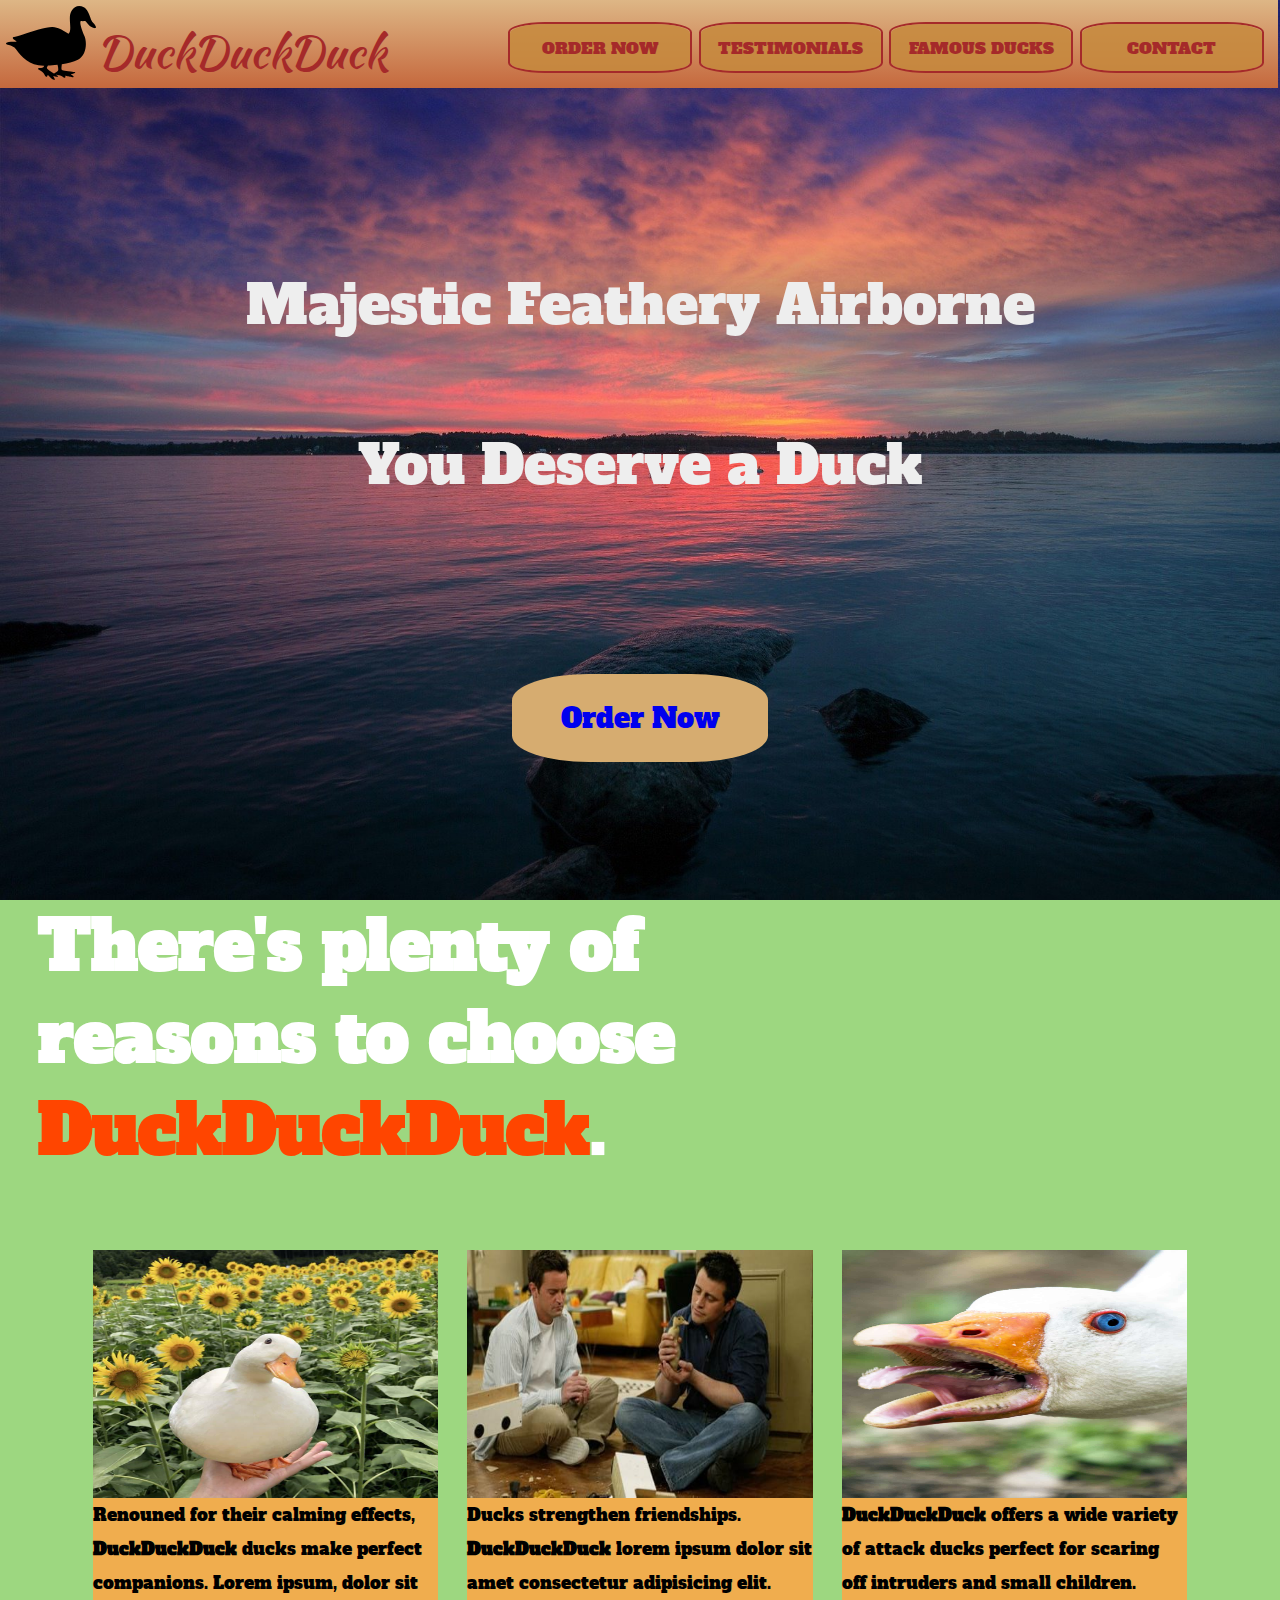
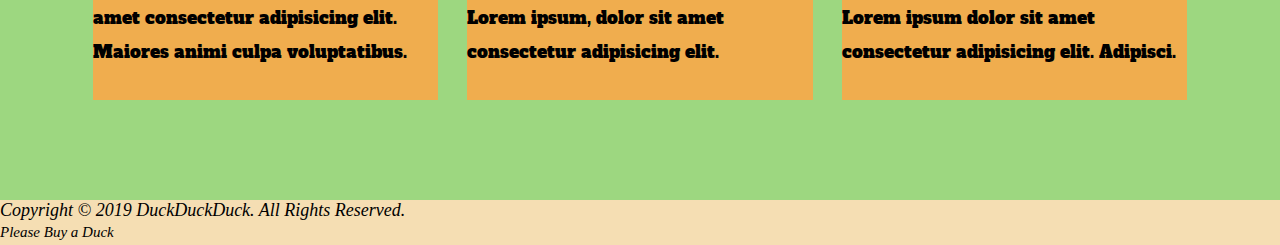
<file: index.html>
<!DOCTYPE html>
<html lang="en">

    <head>
        <meta charset="utf-8">
        <meta name="viewport" content="width=device-width, initial-scale=1">
        <title>DuckDuckDuck</title>
        <link rel = "stylesheet" type = "text/css" href = "css/style.css" />
        <link rel="stylesheet" type="text/css" href="css/home.css" />
        <link href="https://fonts.googleapis.com/css?family=Alfa+Slab+One|Kaushan+Script&display=swap" rel="stylesheet"> 
    </head>

    <body>
        <header>
            <nav>
                <div class="logo">                                                              <!--logo that links to home page-->
                    <a href="index.html" title="Home"><img src="img/duck.svg" alt=""></a> 
                    <a href="index.html" title="Home">DuckDuckDuck</a>
                </div>
                <ul>                                                                                <!--main navigation-->
                    <li><a href="pages/order.html" title="Order">Order Now</a></li>
                    <li><a href="pages/testimonial.html" title="Testimonials">Testimonials</a></li>
                    <li><a href="pages/famous.html" title="Famous Ducks">Famous Ducks</a></li>
                    <li><a href="pages/contact.html" title="Contact">Contact</a></li>
                </ul>
            </nav>
        </header>
        <main>
            <section class="intro">                                                                  <!--Introduction section-->
                <div>
                    <h1 class="intro-center" id="intro-top">Majestic Feathery Airborne</h1>
                    <h2 class="intro-center">You Deserve a Duck</h2>
                    <a href="pages/order.html" title="Order">Order Now</a>
                </div>
            </section>

            <section class="about">                                                              <!--reasons to use DuckDuckDuck-->
                <div class="about-title">
                    <h2>There's plenty of reasons to choose <span id="com-title">DuckDuckDuck</span>.</h2>
                </div>
                <div class="row">

                    <div class="row-box">                                                                    <!--reason #1-->
                        <div class="row-img">
                            <img src="img/cute.jpg" alt="cute duck">
                        </div>
                        <div class="row-text">
                            <p>Renouned for their calming effects, <strong>DuckDuckDuck</strong> 
                                ducks make perfect companions. Lorem ipsum, dolor sit amet consectetur 
                                adipisicing elit. Maiores animi culpa voluptatibus.</p>
                        </div>
                    </div>

                    <div class="row-box">                                                                   <!--reason #2-->
                        <div class="row-img">
                            <img src="img/duck-friends.jpg" alt="duck from Friends">
                        </div>
                        <div class="row-text">
                            <p>Ducks strengthen friendships. <strong>DuckDuckDuck</strong> lorem ipsum 
                                dolor sit amet consectetur adipisicing elit. Lorem ipsum, dolor sit amet 
                                consectetur adipisicing elit.</p>
                        </div>
                    </div>

                    <div class="row-box">                                                                   <!--reason #3 -->
                        <div class="row-img">
                            <img src="img/goose-with-teeth.jpg" alt="attack duck">
                        </div>
                        <div class="row-text">
                            <p><strong>DuckDuckDuck</strong> offers a wide variety of attack ducks
                                 perfect for scaring off intruders and small children. Lorem ipsum dolor
                                 sit amet consectetur adipisicing elit. Adipisci.</p>
                        </div>
                    </div>

                </div>
            </section>
        </main>
        <footer>
            <p>Copyright &copy; 2019 DuckDuckDuck. All Rights Reserved.</p>
            <p><small>Please Buy a Duck</small></p>
        </footer>
    </body>


</html>
</file>
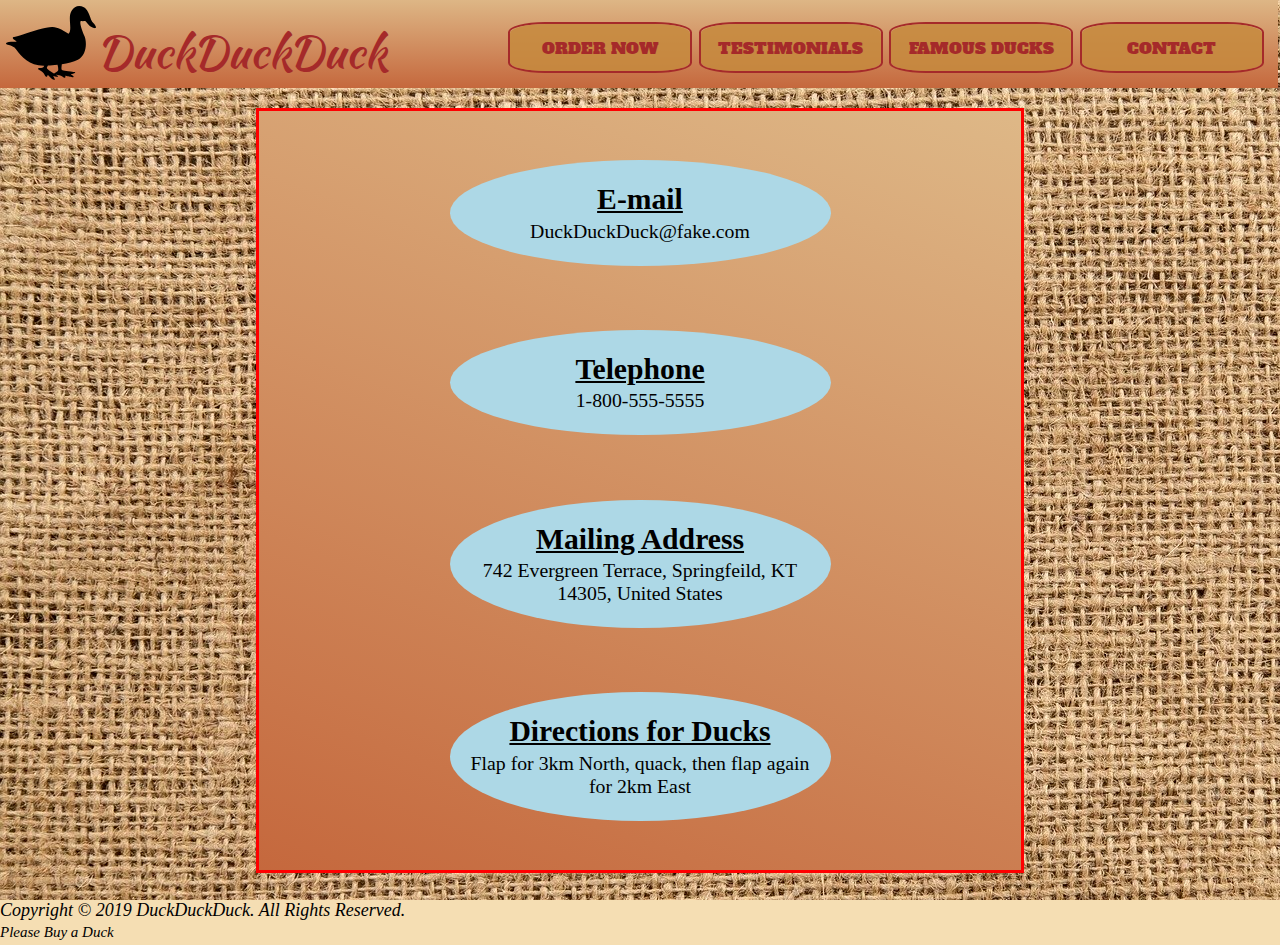
<file: pages/contact.html>
<!DOCTYPE html>
<html lang="en">

    <head>
        <meta charset="utf-8">
        <meta name="viewport" content="width=device-width, initial-scale=1">
        <title>DuckDuckDuck Contact</title>
        <link rel = "stylesheet" type = "text/css" href = "../css/style.css" />
        <link rel="stylesheet" type="text/css" href="../css/contact.css" />
        <link href="https://fonts.googleapis.com/css?family=Alfa+Slab+One|Kaushan+Script&display=swap" rel="stylesheet"> 
    </head>

    <body>
        <header>
            <nav>
                <div class="logo">                                                             <!--logo that links to home page-->
                    <a href="../index.html" title="Home"><img src="../img/duck.svg" alt=""></a> 
                    <a href="../index.html" title="Home">DuckDuckDuck</a>
                </div>
                <ul>                                                                            <!--main navigation-->
                    <li><a href="order.html" title="Order">Order Now</a></li>
                    <li><a href="testimonial.html" title="Testimonials">Testimonials</a></li>
                    <li><a href="famous.html" title="Famous Ducks">Famous Ducks</a></li>
                    <li><a href="contact.html" title="Contact">Contact</a></li>
                </ul>
            </nav>
        </header>
        <main> 
            <div class="container">
                <section>                                                                               <!--Email info-->
                    <h2>E-mail</h2>
                    <p>DuckDuckDuck@fake.com</p>
                </section>

                <section>                                                                               <!--Phone info-->
                    <h2>Telephone</h2>
                    <p>1-800-555-5555</p>
                </section>

                <section>                                                                               <!--Mailing info-->
                    <h2>Mailing Address</h2>
                    <p>742 Evergreen Terrace, Springfeild, KT 14305, United States</p>
                </section>

                <section>                                                                               <!--Direction info-->
                    <h2>Directions for Ducks</h2>
                    <p>Flap for 3km North, quack, then flap again for 2km East</p>
                </section>
            </div>                                                           
        </main>
        <footer>
            <p>Copyright &copy; 2019 DuckDuckDuck. All Rights Reserved.</p>
            <p><small>Please Buy a Duck</small></p>
        </footer>
    </body>


</html>
</file>
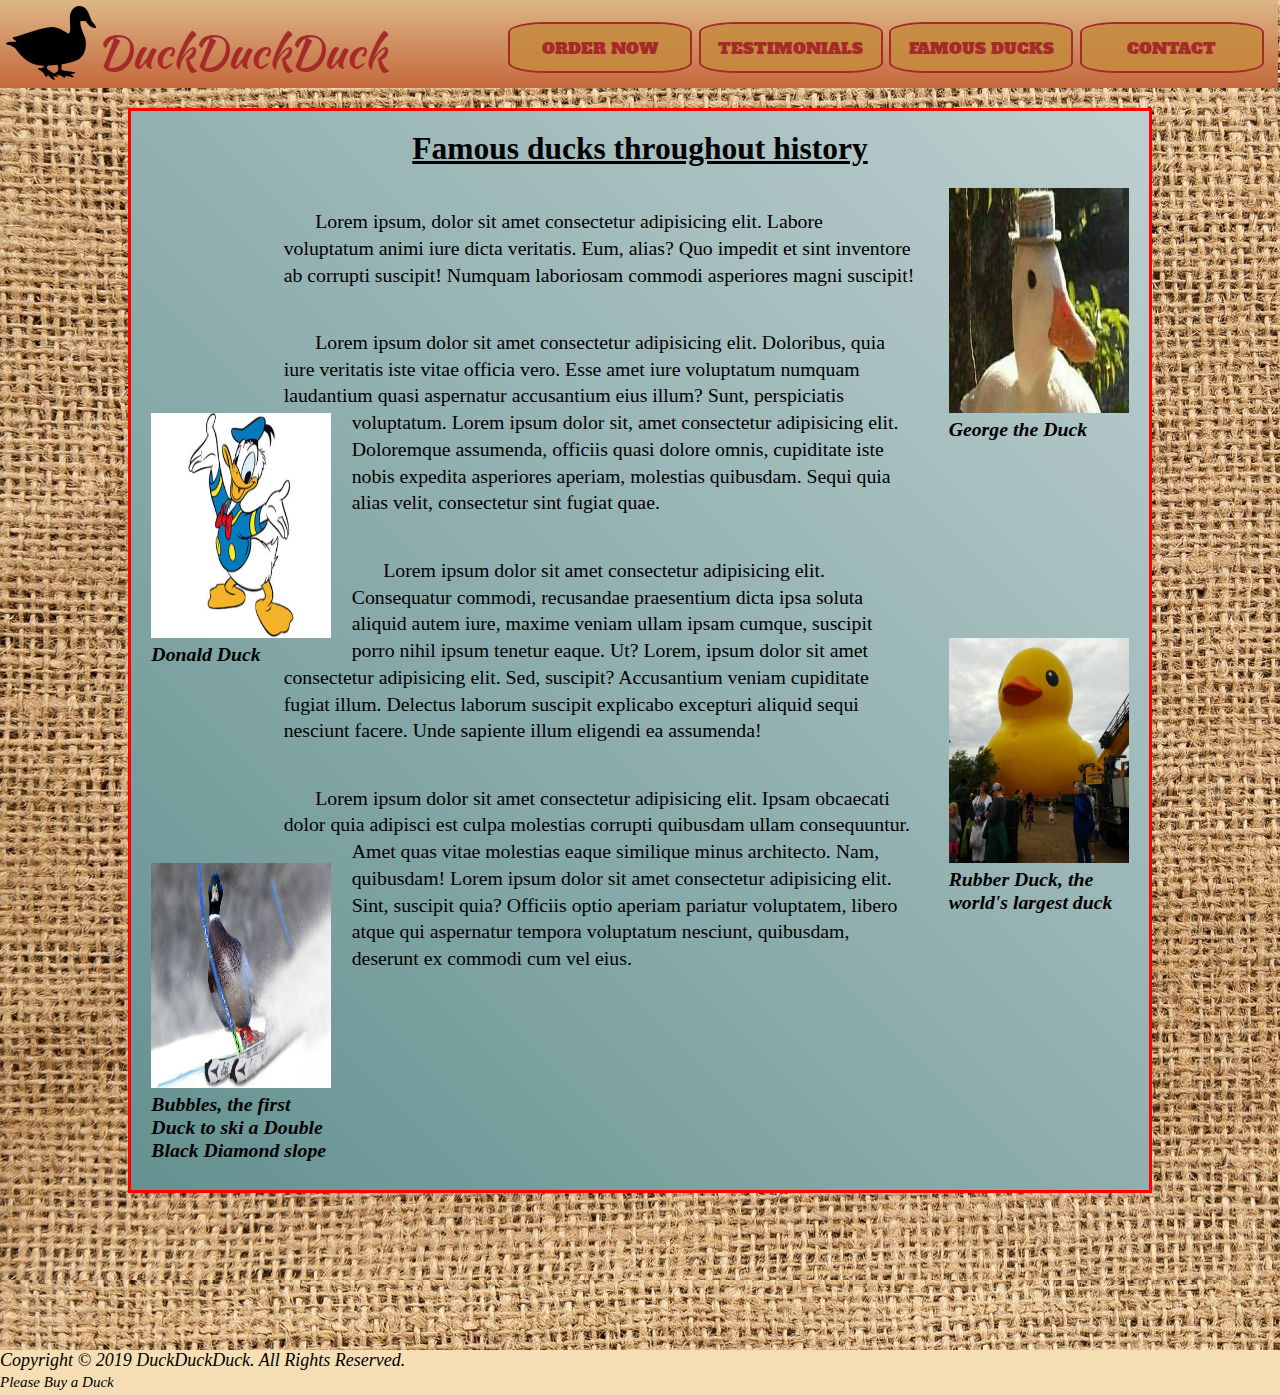
<file: pages/famous.html>
<!DOCTYPE html>
<html lang="en">

    <head>
        <meta charset="utf-8">
        <meta name="viewport" content="width=device-width, initial-scale=1">
        <title>DuckDuckDuck Famous Ducks</title>
        <link rel = "stylesheet" type = "text/css" href = "../css/style.css" />
        <link rel="stylesheet" type="text/css" href="../css/famous.css" />
        <link href="https://fonts.googleapis.com/css?family=Alfa+Slab+One|Kaushan+Script&display=swap" rel="stylesheet"> 
    </head>

    <body>
        <header>
            <nav>
                <div class="logo">                                                          <!--logo that links to home page-->
                    <a href="../index.html" title="Home"><img src="../img/duck.svg" alt=""></a> 
                    <a href="../index.html" title="Home">DuckDuckDuck</a>
                </div>
                <ul>                                                                                <!--main navigation-->
                    <li><a href="order.html" title="Order">Order Now</a></li>
                    <li><a href="testimonial.html" title="Testimonials">Testimonials</a></li>
                    <li><a href="famous.html" title="Famous Ducks">Famous Ducks</a></li>
                    <li><a href="contact.html" title="Contact">Contact</a></li>
                </ul>
            </nav>
        </header>
        <main>
            <article>
                <h2>Famous ducks throughout history</h2>

                <figure class="right" id="george">                                                          <!--duck #1-->
                    <img src="../img/hat-duck.jpg" alt="George the duck -- Duck with Hat">
                    <figcaption>George the Duck</figcaption>
                </figure>

                <p>Lorem ipsum, dolor sit amet consectetur adipisicing elit. 
                    Labore voluptatum animi iure dicta veritatis.
                    Eum, alias? Quo impedit et sint inventore ab corrupti suscipit! 
                    Numquam laboriosam commodi asperiores magni suscipit!</p>

                <figure class="left">                                                                      <!--duck #2-->
                    <img src="../img/donald-duck.jpg" alt="Disney's Donald Duck">
                    <figcaption>Donald Duck</figcaption>
                </figure>

                <p>Lorem ipsum dolor sit amet consectetur adipisicing elit. Doloribus, 
                    quia iure veritatis iste vitae officia vero.
                    Esse amet iure voluptatum numquam laudantium quasi aspernatur accusantium
                    eius illum? Sunt, perspiciatis voluptatum. Lorem ipsum dolor sit, amet consectetur
                    adipisicing elit. Doloremque assumenda, officiis quasi dolore omnis, cupiditate iste 
                    nobis expedita asperiores aperiam, molestias quibusdam. Sequi quia alias velit, consectetur 
                    sint fugiat quae.</p>

                <figure class="right">                                                                      <!--duck #3-->
                    <img src="../img/king-duck.jpg" alt="Large Duck posing before eating unsuspecting humans">
                    <figcaption>Rubber Duck, the world's largest duck</figcaption>
                </figure>

                <p>Lorem ipsum dolor sit amet consectetur adipisicing elit. Consequatur commodi,
                    recusandae praesentium dicta ipsa soluta aliquid autem iure, maxime veniam ullam
                    ipsam cumque, suscipit porro nihil ipsum tenetur eaque. Ut? Lorem, ipsum dolor sit
                    amet consectetur adipisicing elit. Sed, suscipit? Accusantium veniam cupiditate 
                    fugiat illum. Delectus laborum suscipit explicabo excepturi aliquid sequi nesciunt facere.
                    Unde sapiente illum eligendi ea assumenda!</p>

                <figure class="left" id="skiDuck">                                                          <!--duck #4-->
                    <img src="../img/ski-duck.jpg" alt="Winter skiing duck">
                    <figcaption>Bubbles, the first Duck to ski a Double Black Diamond slope</figcaption>
                </figure>

                <p>Lorem ipsum dolor sit amet consectetur adipisicing elit. Ipsam obcaecati 
                    dolor quia adipisci est culpa molestias corrupti quibusdam ullam consequuntur.
                     Amet quas vitae molestias eaque similique minus architecto. Nam, quibusdam!
                    Lorem ipsum dolor sit amet consectetur adipisicing elit. Sint, suscipit quia? 
                    Officiis optio aperiam pariatur voluptatem, libero atque qui aspernatur tempora 
                    voluptatum nesciunt, quibusdam, deserunt ex commodi cum vel eius.</p>
            </article>
        </main>
        <footer>
            <p>Copyright &copy; 2019 DuckDuckDuck. All Rights Reserved.</p>
            <p><small>Please Buy a Duck</small></p>
        </footer>
    </body>


</html>
</file>
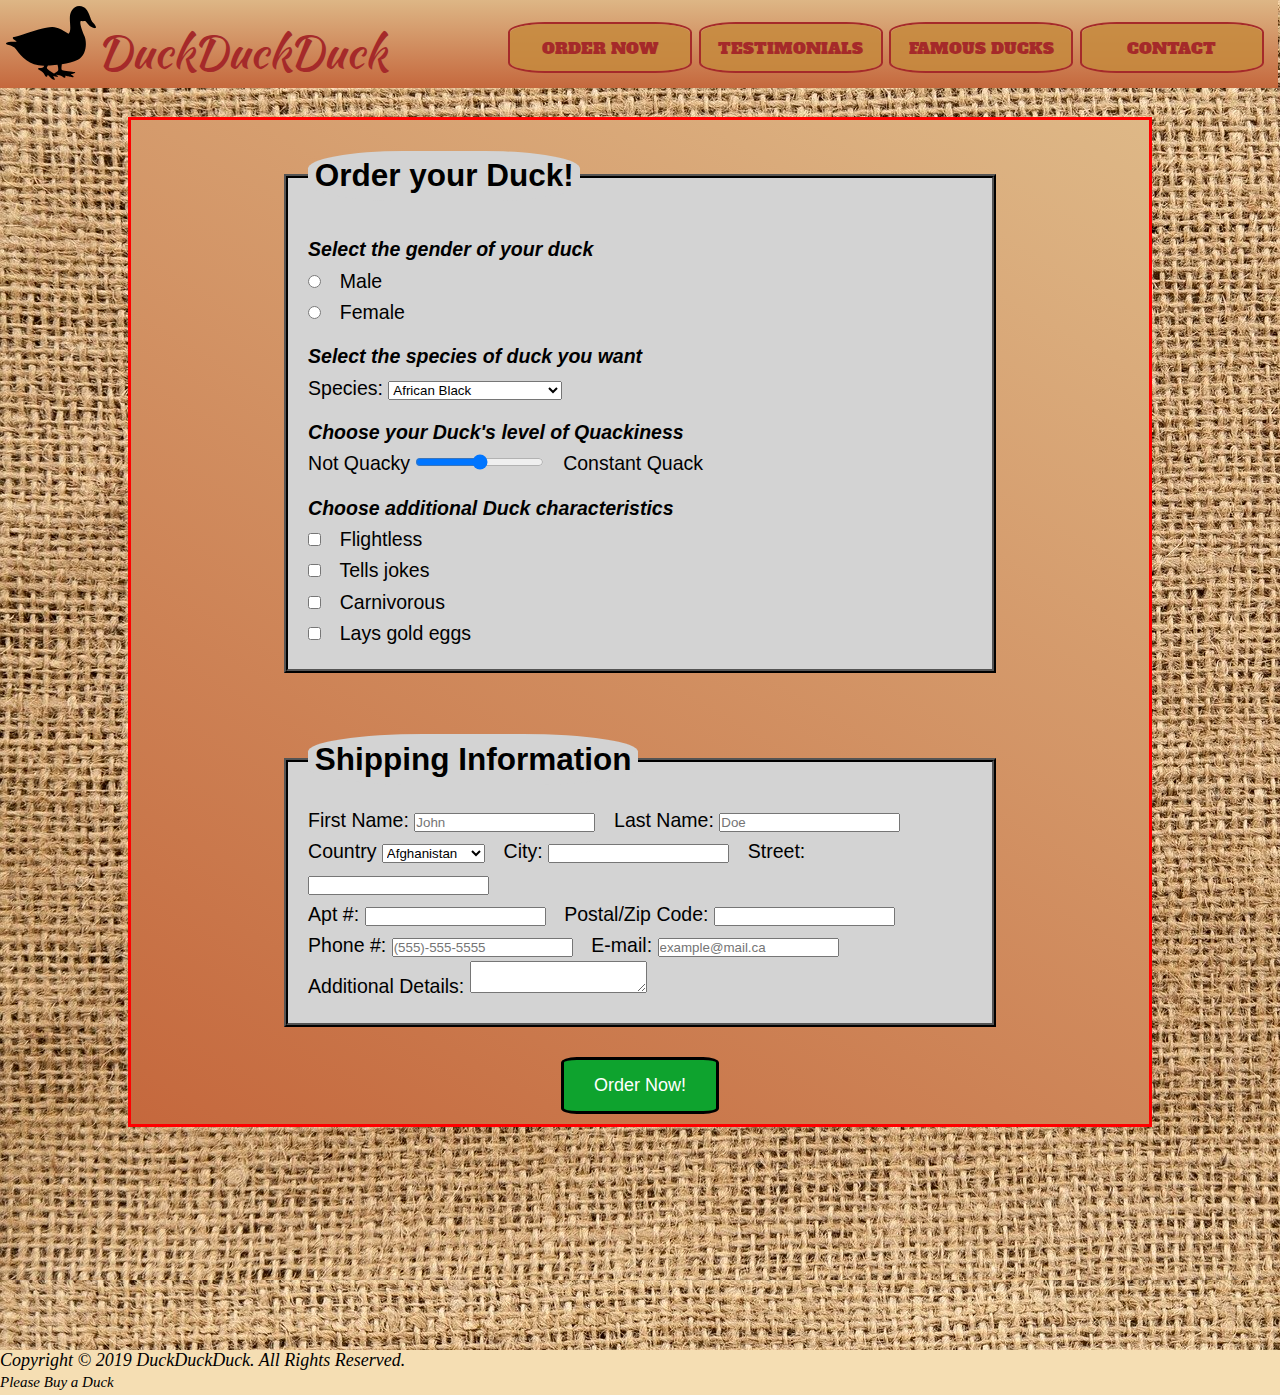
<file: pages/order.html>
<!DOCTYPE html>
<html lang="en">

    <head>
        <meta charset="utf-8">
        <meta name="viewport" content="width=device-width, initial-scale=1">
        <title>DuckDuckDuck Order</title>
        <link rel = "stylesheet" type = "text/css" href ="../css/style.css" />
        <link rel="stylesheet" type="text/css" href="../css/order.css" />
        <link href="https://fonts.googleapis.com/css?family=Alfa+Slab+One|Kaushan+Script&display=swap" rel="stylesheet"> 
    </head>

    <body>
        <header>
            <nav>
                <div class="logo">                                                              <!--logo that links to home page-->
                    <a href="../index.html" title="Home"><img src="../img/duck.svg" alt=""></a> 
                    <a href="../index.html" title="Home">DuckDuckDuck</a>
                </div>
                <ul>                                                                                <!--main navigation-->
                    <li><a href="order.html" title="Order">Order Now</a></li>
                    <li><a href="testimonial.html" title="Testimonials">Testimonials</a></li>
                    <li><a href="famous.html" title="Famous Ducks">Famous Ducks</a></li>
                    <li><a href="contact.html" title="Contact">Contact</a></li>
                </ul>
        </nav>
        </header>
        <main>
            <form id="order" method="GET" action="duck-form.php">

                <fieldset class="duck" form="order">                                                <!--Duck Options-->
                    <legend>Order your Duck!</legend>
                    <p>Select the gender of your duck</p>                                           <!--duck gender option-->
                    <input type="radio" id="male" name="sex" value="male">
                    <label for="male">Male</label>
                    <br>
                    <input type="radio" id="female" name="sex" value="female">
                    <label for="female">Female</label>
                    <br>

                    <p>Select the species of duck you want</p>                                      <!--duck species option-->
                    <label for="species">Species: </label>
                    <select id="species" name="speciesList" form="order">
                        <option value="African Black">African Black</option>
                        <option value="Blue-Winged Goose">Blue-Winged Goose</option>
                        <option value="Cape Shoveler">Cape Shoveler</option>
                        <option value="Common Scoter">Common Scoter</option>
                        <option value="Egyptian Goose">Egyptian Goose</option>
                        <option value="Western Spot-Billed Duck">Western Spot-Billed Duck</option>
                        <option value="Yellow-Billed Duck">Yellow-Billed Duck</option>
                    </select>
                    <br>

                    <p>Choose your Duck's level of Quackiness</p>                                   <!--duck quackiness option-->
                    <label for="Quackiness">Not Quacky</label>
                    <input type="range" id="Quackiness" name="quackiness" min="0" max="20" step="2">
                    <label for="Quackiness">Constant Quack</label>
                    <br>

                    <p>Choose additional Duck characteristics</p>                                   <!--additional duck options-->
                    <input type="checkbox" id="flightless" name="char" value="flightless">
                    <label for="flightless">Flightless</label>
                    <br>
                    <input type="checkbox" id="jokes" name="char" value="jokes">
                    <label for="jokes">Tells jokes</label>
                    <br>
                    <input type="checkbox" id="carnivorous" name="char" value="carnivorous">
                    <label for="carnivorous">Carnivorous</label>
                    <br>
                    <input type="checkbox" id="golden" name="char" value="golden">
                    <label for="golden">Lays gold eggs</label>
                    <br>
                </fieldset>

                <fieldset class="user-info" form="order">                                                   <!--User Address Info-->
                    <legend>Shipping Information</legend>
                        <label for="firstName">First Name:</label>
                        <input type="text" id="firstName" name="firstName" value="" placeholder="John" required>  <!--first name-->

                        <label for="lastName">Last Name:</label>
                        <input type="text" id="lastName" name="lastName" value="" placeholder="Doe" required>     <!--last name-->
                        <br>

                        <label for="country">Country</label>                                                    <!--country-->
                        <select id="country" form="order">
                            <option>Afghanistan</option>
                            <option>Beirut</option>
                            <option>Canada</option>
                            <option>Moldova</option>
                            <option>United States</option>
                        </select> 

                        <label for="city">City:</label>                                                         <!--city-->
                        <input type="text" id="city" name="city" value="" required>

                        <label for="streetName">Street:</label>                                                 <!--street name-->
                        <input type="text" id="streetName" name="streetName" value="" required>
                        <br>

                        <label for="aptNum">Apt #:</label>                                                      <!--apt #-->
                        <input type="text" id="aptNum" name="aptNum" value="">

                        <label for="postal">Postal/Zip Code:</label>                                            <!--postal code-->
                        <input type="text" id="postal" name="postal" value="" required>
                        <br>

                        <label for="phone">Phone #:</label>                                                     <!--phone #-->
                        <input type="tel" id="phone" name="phone" placeholder="(555)-555-5555" required>

                        <!--I got the regex for the E-mail pattern from w3school-->
                        <!--HTML input pattern Attribute. (n.d.). Retrieved October 29, 2019, 
                        from https://www.w3schools.com/tags/att_input_pattern.asp. -->
                        <label for="email">E-mail:</label>                                                      <!--Email-->
                        <input type="email" id="email" name="email" placeholder="example@mail.ca" 
                        pattern="[a-z0-9._%+-]+@[a-z0-9.-]+\.[a-z]{2,}$">
                        <br>

                        <label for="addDetails">Additional Details:</label>                                     <!--additional-->
                        <textarea name="addInfo" id="addDetails"></textarea>
                </fieldset>

                <button id="submitButton" type="submit">Order Now!</button>

            </form>
        </main>
        <footer>
            <p>Copyright &copy; 2019 DuckDuckDuck. All Rights Reserved.</p>
            <p><small>Please Buy a Duck</small></p>
        </footer>
    </body>
</html>
</file>
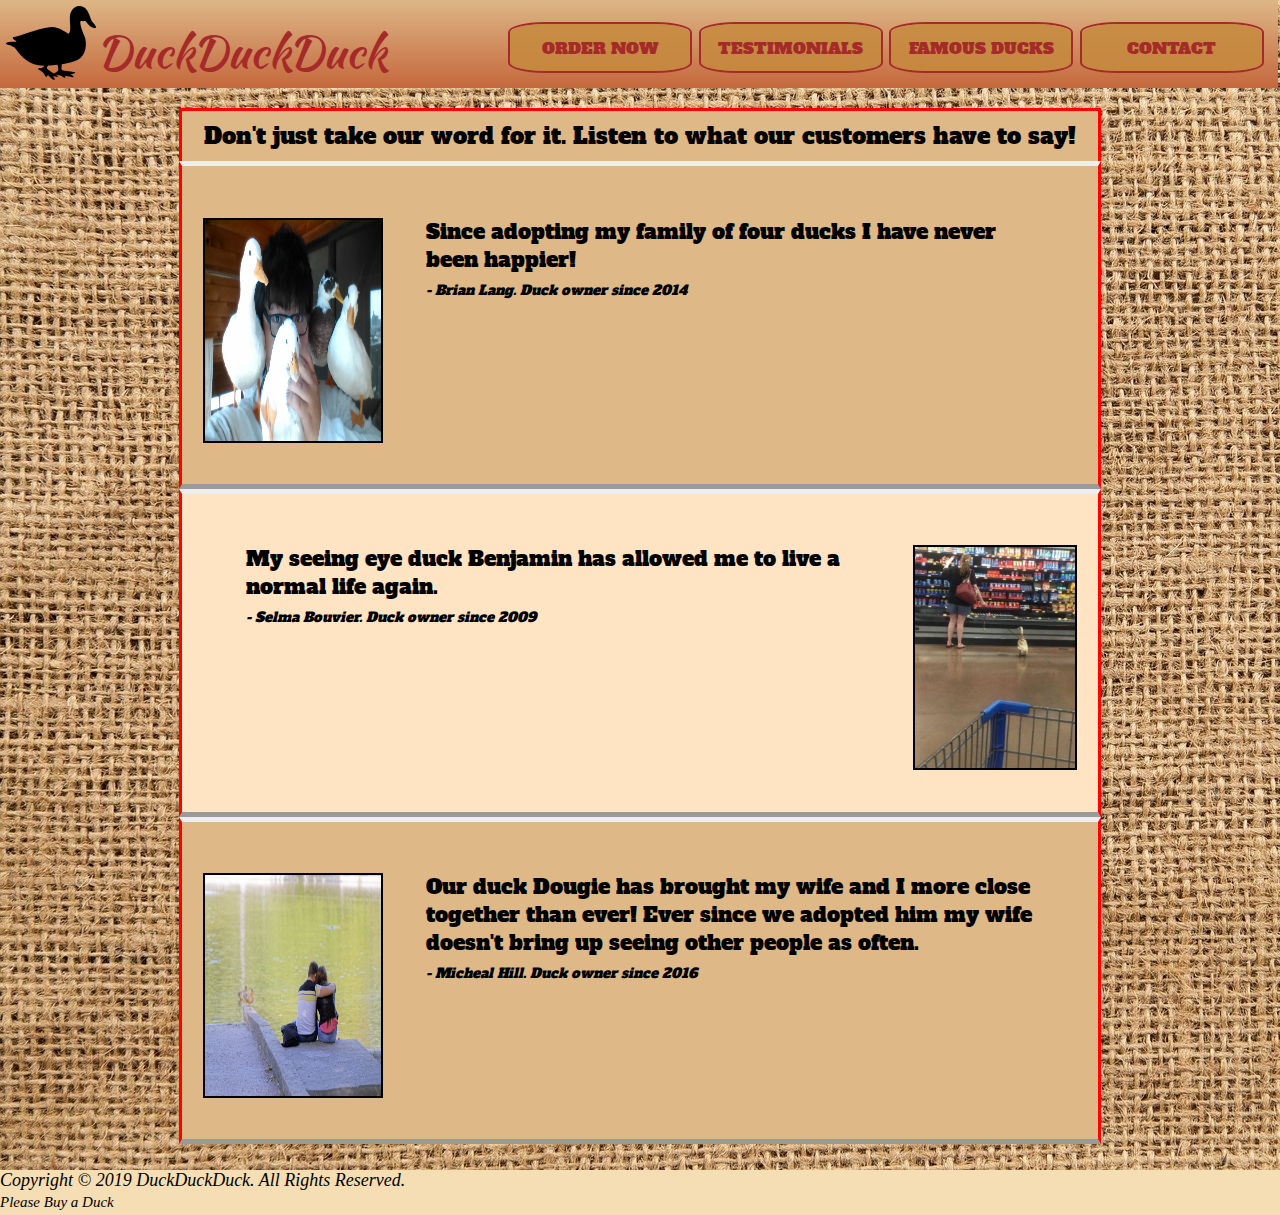
<file: pages/testimonial.html>
<!DOCTYPE html>
<html lang="en">

    <head>
        <meta charset="utf-8">
        <meta name="viewport" content="width=device-width, initial-scale=1">
        <title>DuckDuckDuck Testimonials</title>
        <link rel = "stylesheet" type = "text/css" href = "../css/style.css" />
        <link rel="stylesheet" type="text/css" href="../css/testimonials.css" />
        <link href="https://fonts.googleapis.com/css?family=Alfa+Slab+One|Kaushan+Script&display=swap" rel="stylesheet"> 
    </head>
    <body>
        <header>
            <nav>
                <div class="logo">                                                              <!--logo that links to home page-->
                    <a href="../index.html" title="Home"><img src="../img/duck.svg" alt=""></a> 
                    <a href="../index.html" title="Home">DuckDuckDuck</a>
                </div>
                <ul>                                                                                     <!--main navigation-->
                    <li><a href="order.html" title="Order">Order Now</a></li>
                    <li><a href="testimonial.html" title="Testimonials">Testimonials</a></li>
                    <li><a href="famous.html" title="Famous Ducks">Famous Ducks</a></li>
                    <li><a href="contact.html" title="Contact">Contact</a></li>
                </ul>
            </nav>
        </header> 
        <main>
            <div class="container">
                <h2>Don't just take our word for it. Listen to what our customers have to say!</h2>

                <section>
                    <img src="../img/group-duck.jpg" alt="Man swarmed by ducks">                           <!--testimonial #1-->
                    <p>Since adopting my family of four ducks I have never been happier!<br>
                        <span class="author">- Brian Lang. Duck owner since 2014</span></p>
                </section>

                <section id="middle">                                                                      <!--testimonial #2-->
                    <p>My seeing eye duck Benjamin has allowed me to live a normal life again. 
                        <br> <span class="author">- Selma Bouvier. Duck owner since 2009</span></p>
                    <img src="../img/leash-duck.jpg" alt="Woman with a duck on a leash">
                </section>

                <section>                                                                                  <!--testimonial #3-->
                    <img src="../img/couple-duck.jpg" alt="Happy couple feeding their duck">
                    <p>Our duck Dougie has brought my wife and I more close together than ever!
                     Ever since we adopted him my wife doesn't bring up seeing other people as often.
                     <br><span class="author">- Micheal Hill. Duck owner since 2016</span></p>
                </section>
            </div>                                                           
        </main>
        <footer>
            <p>Copyright &copy; 2019 DuckDuckDuck. All Rights Reserved.</p>
            <p><small>Please Buy a Duck</small></p>
        </footer>
    </body>


</html>
</file>
<file: css/style.css>
/*universal style for DuckDuckDuck*/

* {
    margin: 0;
    padding: 0;
    box-sizing: border-box;
    text-decoration: none;
    overflow-wrap: break-word;
}

/* top navigation bar */

nav {
    display: block;
    padding: 0px 8px;
    position: fixed;
    z-index: 50;
    background-image: linear-gradient(180deg, burlywood, rgb(197, 104, 61));
    width: 100vw;
    height: 10vh;
    margin: -2px;
}

/* logo that acts as home link */

nav .logo {
    float: left;
    display: flex;
    width: 10vw;
}

nav .logo img {
  height: 10vh;
}

nav .logo a{
    font: 5vmin "Kaushan Script", cursive;
    color: brown;
    align-self: center;
}

/* main navigation links */

nav ul {
    width: 60vw;
    height: 8vh;
    margin: 1.5vh 0;
    float: right;
    list-style-type: none;
    display: flex;
    flex: 1;
    justify-content: space-evenly;
    align-items: center;
    font: 1.8vmin 'Alfa Slab One', cursive;
    text-transform: uppercase;
}

nav li {
  width: 24%;
  border: 2px solid brown;
  border-radius: 20%;
  display: flex;
}

nav li a {
  width: 100%;
  text-align: center;
  background-color: rgba(197, 138, 61, 0.85);
  color: brown;
  border-radius: 20%;
  padding: 7% 0;
}

nav li a:hover {
  color: white;
  background-color: rgb(68, 102, 91);
}

/* responsive design for nav bar */
@media screen and (max-width: 950px){
  nav .logo a {
    font-size: 0px;
  }

  nav ul {
    font-size: 8px;
  }
}

/* main */

main {
  position: relative;
  width: 100vw;
  height: auto;
}

/* footer */

footer {
  position: absolute;
  background-color: wheat;
  color: black;
  width: 100vw;
  height: 5vh;
  text-align: left;
  font: 2vmin 'Arial, Helvetica, sans-serif' ;
  font-style: italic;
}
</file>
<file: css/home.css>
/* style for DuckDuckDuck home */


/* introduction */

.intro {
  width: 100vw;
  height: 100vh;
  background-image: url(../img/landscape.jpg);
  background-size: cover;
  color: rgb(238, 238, 238);
}

.intro div {
  position: relative;
  top: 25%;
  display: flex;
  flex-direction: column;
  text-align: center;
}

.intro-center {
  top: 25%;
  padding: 1% 0;
  font: 6vmin 'Alfa Slab One', cursive;
  line-height: 250%;
}

#intro-top {
  word-spacing: 480%;
}

.intro a {
  width: 20%;
  margin: 10% 40%;
  padding: 2% 0;
  border-radius: 30%;
  background-color: rgb(214, 172, 112);
  font: 3vmin 'Alfa Slab One', cursive;
}

.intro a:hover {
  background-color: rgb(189, 136, 61);
}

/* about */

.about {
  width: 100vw;
  height: 100vh;
  background-color: rgb(157, 215, 128);
  color: white;
  margin-top: -3%;
}

.about-title {
  width: 70%;
  margin: 3% 3%;
  font: 5vmin 'Alfa Slab One', cursive;
}

.about-title #com-title {
  color: orangered;
}

.row {
  position: relative;
  width: 90%;
  height: 50%;
  top: 4%;
  margin: 0 5%;
  display: flex;
  justify-content: space-evenly;
}

.row-box {
  width: 30%;
  display: flex;
  flex-direction: column;
}

.row-img { 
  height: 55%;
}

.row-text {
  height: 45%;
  color: black;
  background-color: rgb(240, 173, 78);
  font: 1.9vmin 'Alfa Slab One', cursive;
  line-height: 200%;
}

.row-img img {
  width: 100%;
  height: 100%;
}
</file>
<file: css/contact.css>
/* style for DuckDuckDuck contact page */

main {
    background-image: url(../img/order-bg.jpg);
    height: 100vh;
}

.container {
    position: relative;
    top: 12vh;
    width: 60%;
    height: 85%;
    margin: 0% 20%;
    background-image: linear-gradient(200deg, burlywood, rgb(197, 104, 61));
    display: flex;
    flex-direction: column;
    align-items: center;
    justify-content: space-evenly;
    border: 3px solid red;
}

section {
    width: 50%;
    border-radius: 50%;
    background-color: lightblue;
    text-align: center;
    padding: 3% 1%;
    margin: 2% 0;
    font-size: 2.2vmin;
}

section h2 {
    text-decoration: underline;
    margin-bottom: 1%;
    font-weight: bold;
}


/*decrease font size on small screens*/
@media screen and (max-width: 900px){
    section {
        font-size: 60%;
        width: 80%;
    }
}
</file>
<file: css/famous.css>
/* style for DuckDuckDuck famous ducks page */

main {
    background-image: url(../img/order-bg.jpg);
    height: 150vh;
}

article {
    position: relative;
    display: inline-block;
    top: 12vh;
    width: 80%;
    margin: 0 10%;
    background-image: linear-gradient(225deg, rgb(190, 207, 207), rgb(101, 145, 145));
    border: 3px solid red;
    font: 2.2vmin 'Arial, Helvetica, sans-serif' ;
}

article p {
    text-indent: 5%;
    line-height: 135%;
    width: 62%;
    margin-right: 23%;
    margin-left: 15%;
    margin-top: 4%;
}

h2 {
    text-align: center;
    text-decoration: underline;
    margin: 2% 0;
    font-size: 3.5vmin;
}

figure {
    margin: 0 2%;
    font-weight: 800;
    font-style: italic;
    width: 20vmin;
    height: 25vmin;
}

figure img {
    width: 20vmin;
    height: 25vmin;
}

#skiDuck {
    margin-bottom: 10%;
}
.left {
    float: left;
    clear: right;
}

.right {
    float: right;
    clear: left;
}
</file>
<file: css/order.css>
/* style for DuckDuckDuck order page */

main {
    background-image: url(../img/order-bg.jpg);
    height: 150vh;
}

/*increase height of main on small screens (so form does not extend past main background)*/
@media screen and (max-width: 415px){
    main {
        height: 250vh;
    }
}

form {
    position: relative;
    top: 13vh;
    width: 80%;
    margin: 0 10%;
    background-image: linear-gradient(210deg, burlywood, rgb(197, 104, 61));
    border: 3px solid red;
    display: flex;
    flex-direction: column;
    align-items: center;
}

fieldset {
    width: 70%;
    padding: 2% 2%;
    margin: 3%;
    background-color: lightgray;
    color: black;
    font: 122% 'Helvetica' ,'Arial' ,sans-serif;
    line-height: 160%;
    border: 4px ridge black;
}

form p{
    font-style: italic;
    font-weight: 800;
    margin-top: 2%;
}
legend {
    font: 3.5vmin 'Helvetica' ,'Arial' ,sans-serif;
    font-weight: 800;
    background-color: lightgray;
    border-radius: 35%;
    padding: 1%;
}

input {
    margin-right: 2%;
}

select {
    margin-right: 2%;
}

button  {
  margin-bottom: 2%;
  border: 3px solid black;
  border-radius: 10%;
  background-color: rgb(14, 163, 46);
  color: white;
  padding: 15px 30px;
  margin-bottom: 10px;
  text-align: center;
  display: inline-block;
  font-size: 18px;
  cursor: pointer;
}

button:hover {
    background-color: lightgreen;
    color: black;
}
</file>
<file: css/testimonials.css>
/* css for project testimonial page */

main {
    background-image: url(../img/order-bg.jpg);
    height: 130vh;
}

.container {
    position: relative;
    top: 12vh;
    width: 80%;
    height: 70%;
    margin: 0% 10%;
    display: flex;
    flex-direction: column;
    align-items: center;
}

h2 {
    background-color: burlywood;
    padding: 1% 1%;
    width: 90%;
    border-top: 3px solid red;
    border-left: 3px solid red;
    border-right: 3px solid red;
    font: 2.5vmin 'Alfa Slab One', cursive;
    text-align: center;
}

section {
    width: 90%;
    height: 40%;
    background-color: burlywood;
    color: black;
    padding: 5% 2%;
    display: flex;
    border-left: 3px solid red;
    border-right: 3px solid red;
    border-top: 5px outset;
    border-bottom: 5px outset;
}

#middle {
    background-color: bisque;
}

section img {
    border: 2px solid black;
    width: 20vmin;
    height: 25vmin;
}

section p {
    margin: 0 5%;
    font: 2.3vmin 'Alfa Slab One', cursive;
}
.author {
    font-style: italic;
    font-size: 1.5vmin;
}
</file>
